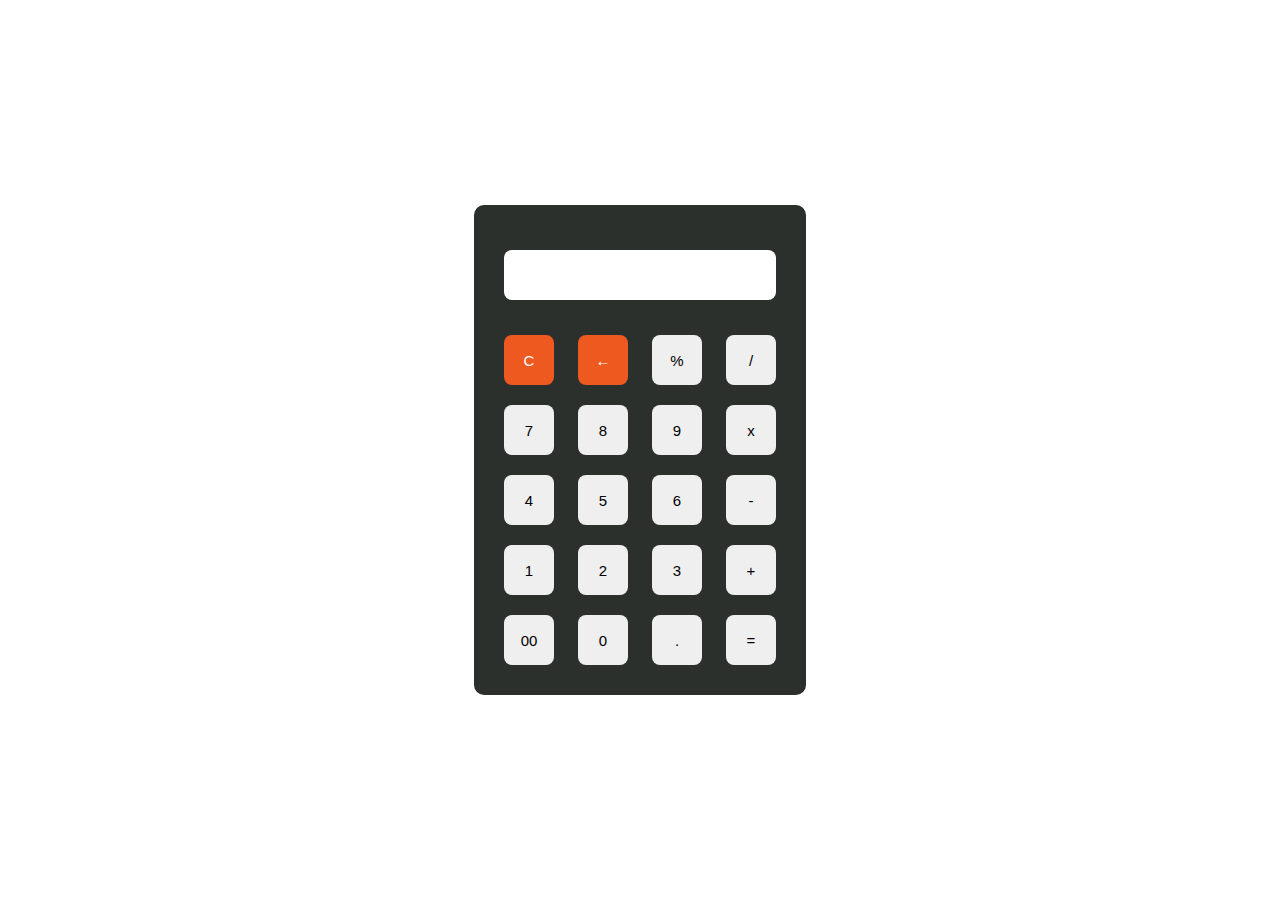
<file: index.html>
<!DOCTYPE html>
<html lang="en">
<head>
   <title>Calculator</title>
   <link rel="stylesheet" href="style.css">
</head>
<body>
   <div id="calc">
      <div id="content">
         <form>
            <div id="output">
               <input type="text" id='res'>
            </div>
            <div class="btn">
               <input type="button" value='C' onclick="Clear()" id="clear">
               <input type="button" value='←' onclick="Back()" id="backspace">
               <input type="button" value='%' onclick="Solve('%')">
               <input type="button" value='/' onclick="Solve('/')">
               <br>
               <input type="button" value='7' onclick="Solve('7')">
               <input type="button" value='8' onclick="Solve('8')">
               <input type="button" value='9' onclick="Solve('9')">
               <input type="button" value='x' onclick="Solve('*')">
               <br>
               <input type="button" value='4' onclick="Solve('4')">
               <input type="button" value='5' onclick="Solve('5')">
               <input type="button" value='6' onclick="Solve('6')">
               <input type="button" value='-' onclick="Solve('-')">
               <br>
               <input type="button" value='1' onclick="Solve('1')">
               <input type="button" value='2' onclick="Solve('2')">
               <input type="button" value='3' onclick="Solve('3')">
               <input type="button" value='+' onclick="Solve('+')">
               <br>
               <input type="button" value='00' onclick="Solve('00')">
               <input type="button" value='0' onclick="Solve('0')">
               <input type="button" value='.' onclick="Solve('.')">
               <input type="button" value='=' onclick="Result()">
            </div>
         </form>
      </div>
   </div>
   <script src='script.js'></script>
</body>
</html>
</file>
<file: style.css>
* {
    margin: 0;
    padding: 0;
    box-sizing: border-box;
}
#calc {
    width: 100%;
    height: 100vh;
    display: flex;
    justify-content: center;
    align-items: center;
}
#content {
    background: #2c302c;
    padding: 20px;
    border-radius: 10px;

}
#content form input {
    border: 0;
    outline: 0;
    width: 50px;
    height: 50px;
    border-radius: 8px;
    font-size: 15px;
    margin: 10px;
    cursor: pointer;
}
#backspace {
    background-color: rgb(237, 89, 30);
    color: white;
}
#res {
    padding: 10px;
}
#clear {
    background-color: rgb(237, 89, 30);
    color: white;
}
form #output {
    display: flex;
    justify-content: flex-end;
    margin: 15px 0;
}
form #output input {
    text-align: right;
    flex: 1;
    font-size: 25px;
}
</file>
